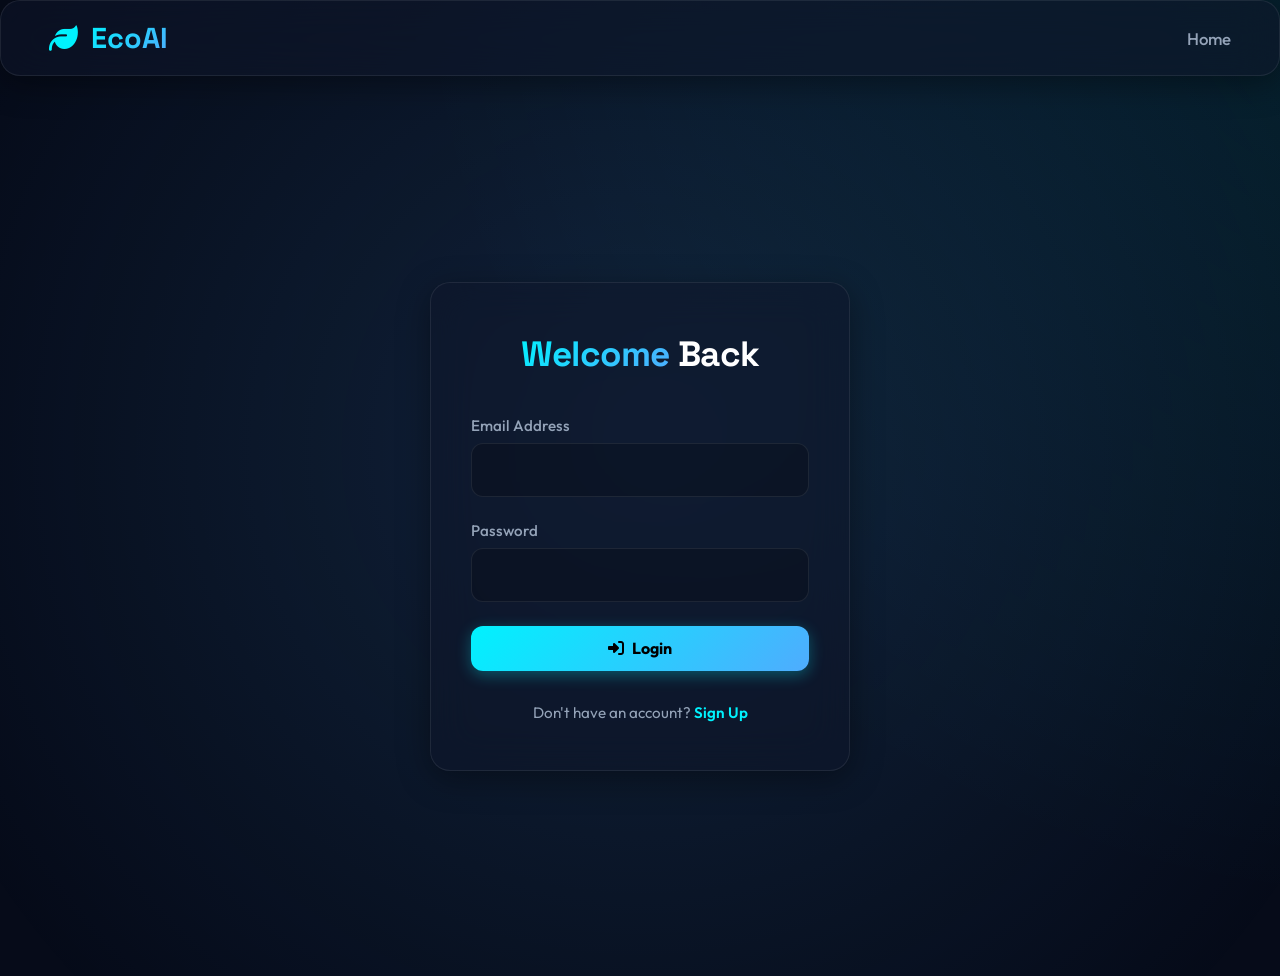
<file: frontend/register.html>
<!DOCTYPE html>
<html lang="en">
<head>
    <meta charset="UTF-8">
    <meta name="viewport" content="width=device-width, initial-scale=1.0">
    <title>Login / Register - EcoAI</title>
    <link rel="stylesheet" href="https://cdnjs.cloudflare.com/ajax/libs/font-awesome/6.4.0/css/all.min.css">
    <link rel="stylesheet" href="static/css/style.css">
</head>
<body>
    <nav class="glass-panel">
        <div class="nav-brand">
            <i class="fa-solid fa-leaf" style="color: var(--success);"></i>
            <span class="gradient-text">EcoAI</span>
        </div>
        <div class="nav-links">
            <a href="index.html">Home</a>
        </div>
    </nav>

    <div class="auth-container">
        <!-- Login Form -->
        <div class="glass-panel auth-card" id="loginCard">
            <h2><span class="gradient-text">Welcome</span> Back</h2>
            <form id="loginForm">
                <div class="form-group">
                    <label>Email Address</label>
                    <input type="email" class="form-control" id="loginEmail" required>
                </div>
                <div class="form-group">
                    <label>Password</label>
                    <input type="password" class="form-control" id="loginPassword" required>
                </div>
                <button type="submit" class="btn btn-primary" style="width: 100%;"><i class="fa-solid fa-right-to-bracket"></i> Login</button>
            </form>
            <div class="switch-auth">
                Don't have an account? <a href="#" id="showRegister">Sign Up</a>
            </div>
        </div>

        <!-- Register Form -->
        <div class="glass-panel auth-card" id="registerCard" style="display: none;">
            <h2>Create <span class="gradient-text">Account</span></h2>
            <form id="registerForm">
                <div class="form-group">
                    <label>Full Name</label>
                    <input type="text" class="form-control" id="regName" required>
                </div>
                <div class="form-group">
                    <label>Email Address</label>
                    <input type="email" class="form-control" id="regEmail" required>
                </div>
                <div class="form-group">
                    <label>Password</label>
                    <input type="password" class="form-control" id="regPassword" required>
                </div>
                <button type="submit" class="btn btn-primary" style="width: 100%;"><i class="fa-solid fa-user-plus"></i> Sign Up</button>
            </form>
            <div class="switch-auth">
                Already have an account? <a href="#" id="showLogin">Login</a>
            </div>
        </div>
    </div>

    <div id="notification-area"></div>
    <script src="static/js/main.js"></script>
    <script>
        // Simple toggle logic for the auth forms
        document.getElementById('showRegister').addEventListener('click', (e) => {
            e.preventDefault();
            document.getElementById('loginCard').style.display = 'none';
            document.getElementById('registerCard').style.display = 'block';
        });

        document.getElementById('showLogin').addEventListener('click', (e) => {
            e.preventDefault();
            document.getElementById('registerCard').style.display = 'none';
            document.getElementById('loginCard').style.display = 'block';
        });
    </script>
</body>
</html>
</file>
<file: frontend/static/css/style.css>
@import url('https://fonts.googleapis.com/css2?family=Outfit:wght@300;400;500;600;700;800&family=Space+Grotesk:wght@700&display=swap');

:root {
  /* Dynamic Neon Palette */
  --primary: #00f2fe;
  --secondary: #4facfe;
  --accent: #ff0844;
  --success: #00f2fe; /* Updated for neon tech vibe */
  --warning: #f59e0b;
  --danger: #ff0844;
  
  /* Deep Dark Space Background */
  --bg-color: #060b19;
  
  /* Ultra-Premium Glassmorphism */
  --glass-bg: rgba(16, 23, 42, 0.55);
  --glass-border: rgba(255, 255, 255, 0.08);
  --glass-blur: blur(20px);
  --glass-shadow: 0 8px 32px 0 rgba(0, 0, 0, 0.37);
  --neon-glow: 0 0 15px rgba(0, 242, 254, 0.4);
  
  /* Text */
  --text-primary: #ffffff;
  --text-secondary: #94a3b8;
  --text-muted: #64748b;
}

* {
  margin: 0;
  padding: 0;
  box-sizing: border-box;
}

body {
  font-family: 'Outfit', sans-serif;
  background-color: var(--bg-color);
  color: var(--text-primary);
  min-height: 100vh;
  overflow-x: hidden;
  position: relative;
}

/* 🌌 Dynamic Animated Background */
body::before {
  content: "";
  position: fixed;
  top: -50%;
  left: -50%;
  width: 200%;
  height: 200%;
  background: radial-gradient(circle at 50% 50%, rgba(79, 172, 254, 0.15) 0%, rgba(6, 11, 25, 0) 50%),
              radial-gradient(circle at 80% 20%, rgba(0, 242, 254, 0.1) 0%, rgba(6, 11, 25, 0) 40%);
  animation: rotateGradient 20s linear infinite;
  z-index: -1;
}

@keyframes rotateGradient {
  0% { transform: rotate(0deg); }
  100% { transform: rotate(360deg); }
}

/* ✨ Ultra-Premium Glass Panel */
.glass-panel {
  background: var(--glass-bg);
  backdrop-filter: var(--glass-blur);
  -webkit-backdrop-filter: var(--glass-blur);
  border: 1px solid var(--glass-border);
  border-radius: 20px;
  box-shadow: var(--glass-shadow);
  transition: transform 0.3s ease, box-shadow 0.3s ease, border-color 0.3s ease;
}

.glass-panel:hover {
  border-color: rgba(0, 242, 254, 0.3);
  box-shadow: var(--glass-shadow), var(--neon-glow);
}

/* 🔠 Typography */
h1, h2, h3, h4, h5, h6 {
  font-family: 'Space Grotesk', sans-serif;
  color: var(--text-primary);
  letter-spacing: -0.02em;
}

.gradient-text {
  background: linear-gradient(135deg, var(--primary) 0%, var(--secondary) 100%);
  -webkit-background-clip: text;
  -webkit-text-fill-color: transparent;
  font-weight: 800;
  display: inline-block;
}

.container {
  max-width: 1300px;
  margin: 0 auto;
  padding: 2rem;
  animation: fadeIn 0.8s ease-out;
}

@keyframes fadeIn {
  from { opacity: 0; transform: translateY(20px); }
  to { opacity: 1; transform: translateY(0); }
}

/* 🧭 Navbar */
nav {
  position: sticky;
  top: 0;
  z-index: 1000;
  padding: 1.2rem 3rem;
  display: flex;
  justify-content: space-between;
  align-items: center;
  border-radius: 0 0 20px 20px;
  border-top: none;
  background: rgba(6, 11, 25, 0.8);
  backdrop-filter: blur(15px);
  border-bottom: 1px solid var(--glass-border);
}

.nav-brand {
  font-size: 1.8rem;
  font-family: 'Space Grotesk', sans-serif;
  display: flex;
  align-items: center;
  gap: 0.8rem;
}

.nav-links {
  display: flex;
  gap: 2rem;
  align-items: center;
}

.nav-links a {
  color: var(--text-secondary);
  text-decoration: none;
  font-weight: 500;
  transition: color 0.3s ease, text-shadow 0.3s ease;
  font-size: 1.05rem;
}

.nav-links a:hover {
  color: var(--primary);
  text-shadow: 0 0 10px rgba(0, 242, 254, 0.5);
}

/* 🚀 Buttons */
.btn {
  display: inline-flex;
  align-items: center;
  justify-content: center;
  gap: 0.5rem;
  padding: 0.8rem 1.8rem;
  border-radius: 12px;
  font-weight: 600;
  cursor: pointer;
  transition: all 0.3s cubic-bezier(0.4, 0, 0.2, 1);
  border: none;
  outline: none;
  text-decoration: none;
  font-family: 'Outfit', sans-serif;
  font-size: 1rem;
  position: relative;
  overflow: hidden;
}

.btn-primary {
  background: linear-gradient(135deg, var(--primary), var(--secondary));
  color: #000;
  font-weight: 700;
  box-shadow: 0 4px 15px rgba(0, 242, 254, 0.3);
}

.btn-primary:hover {
  transform: translateY(-3px) scale(1.02);
  box-shadow: 0 8px 25px rgba(0, 242, 254, 0.5);
}

.btn:disabled, .btn[disabled] {
  opacity: 0.5 !important;
  cursor: not-allowed !important;
  transform: none !important;
  box-shadow: none !important;
  background: var(--surface-light) !important;
  color: var(--text-secondary) !important;
}

.btn-primary:active {
  transform: translateY(1px);
}

.btn-outline {
  background: transparent;
  color: var(--primary);
  border: 1.5px solid var(--primary);
}

.btn-outline:hover {
  background: rgba(0, 242, 254, 0.1);
  box-shadow: inset 0 0 10px rgba(0, 242, 254, 0.2);
}

/* 📝 Forms */
.form-group {
  margin-bottom: 1.5rem;
  position: relative;
}

.form-group label {
  display: block;
  margin-bottom: 0.5rem;
  color: var(--text-secondary);
  font-size: 0.95rem;
  font-weight: 500;
}

.form-control {
  width: 100%;
  padding: 1rem 1.2rem;
  background: rgba(0, 0, 0, 0.2);
  border: 1px solid var(--glass-border);
  border-radius: 12px;
  color: var(--text-primary);
  font-family: 'Outfit', sans-serif;
  font-size: 1rem;
  transition: all 0.3s ease;
}

.form-control:focus {
  outline: none;
  border-color: var(--primary);
  background: rgba(0, 242, 254, 0.05);
  box-shadow: 0 0 0 4px rgba(0, 242, 254, 0.1);
}

/* 🔐 Auth Page (`register.html`) */
.auth-container {
  display: flex;
  justify-content: center;
  align-items: center;
  min-height: 100vh;
  padding: 2rem;
  position: relative;
}

.auth-card {
  width: 100%;
  max-width: 420px;
  padding: 3rem 2.5rem;
  animation: floatCard 6s ease-in-out infinite;
}

@keyframes floatCard {
  0%, 100% { transform: translateY(0); }
  50% { transform: translateY(-10px); }
}

.auth-card h2 {
  font-size: 2.2rem;
  margin-bottom: 2.5rem;
  text-align: center;
}

.switch-auth {
  margin-top: 2rem;
  text-align: center;
  font-size: 0.95rem;
  color: var(--text-secondary);
}

.switch-auth a {
  color: var(--primary);
  text-decoration: none;
  font-weight: 600;
  transition: color 0.3s ease;
}

.switch-auth a:hover {
  color: #fff;
  text-shadow: 0 0 8px var(--primary);
}

/* 🏠 User Dashboard Hero */
.hero-section {
  text-align: center;
  padding: 4rem 0 2rem 0;
}

.hero-section h1 {
  font-size: 3.5rem;
  margin-bottom: 1rem;
}

.hero-section p {
  font-size: 1.2rem;
  color: var(--text-secondary);
  max-width: 600px;
  margin: 0 auto;
}

/* 📤 File Upload Area (Redesigned) */
.upload-container {
  max-width: 800px;
  margin: 3rem auto;
}

.upload-area {
  border: 2px dashed rgba(0, 242, 254, 0.4);
  background: rgba(0, 242, 254, 0.03);
  border-radius: 24px;
  padding: 4rem 2rem;
  text-align: center;
  cursor: pointer;
  transition: all 0.4s cubic-bezier(0.4, 0, 0.2, 1);
  position: relative;
  overflow: hidden;
}

.upload-area::before {
  content: "";
  position: absolute;
  top: 0; left: 0; width: 100%; height: 100%;
  background: radial-gradient(circle at center, rgba(0, 242, 254, 0.1) 0%, transparent 70%);
  opacity: 0;
  transition: opacity 0.4s ease;
}

.upload-area:hover, .upload-area.dragover {
  border-color: var(--primary);
  transform: scale(1.02);
  box-shadow: 0 10px 40px rgba(0, 242, 254, 0.15);
}

.upload-area:hover::before, .upload-area.dragover::before {
  opacity: 1;
}

.upload-icon {
  font-size: 4rem;
  color: var(--primary);
  margin-bottom: 1.5rem;
  display: inline-block;
  animation: bounce 2s infinite;
}

@keyframes bounce {
  0%, 20%, 50%, 80%, 100% { transform: translateY(0); }
  40% { transform: translateY(-15px); }
  60% { transform: translateY(-7px); }
}

.upload-text h3 {
  font-size: 1.5rem;
  margin-bottom: 0.5rem;
}

.upload-text p {
  color: var(--text-muted);
}

#imagePreview {
  max-width: 100%;
  max-height: 350px;
  border-radius: 16px;
  margin-top: 2rem;
  display: none;
  box-shadow: 0 10px 30px rgba(0,0,0,0.5);
  border: 1px solid var(--glass-border);
}

/* 📊 Admin Layout (Sidebar & Grid) */
.admin-layout {
  display: flex;
  min-height: 100vh;
}

.admin-sidebar {
  width: 280px;
  padding: 2rem;
  border-right: 1px solid var(--glass-border);
  background: rgba(6, 11, 25, 0.7);
  backdrop-filter: blur(20px);
  position: fixed;
  height: 100vh;
}

.admin-sidebar .nav-brand {
  margin-bottom: 3rem;
}

.sidebar-menu {
  list-style: none;
}

.sidebar-menu li {
  margin-bottom: 0.5rem;
}

.sidebar-menu a {
  display: flex;
  align-items: center;
  gap: 1rem;
  padding: 1rem 1.5rem;
  color: var(--text-secondary);
  text-decoration: none;
  border-radius: 12px;
  transition: all 0.3s ease;
  font-weight: 500;
}

.sidebar-menu a:hover, .sidebar-menu a.active {
  background: rgba(0, 242, 254, 0.1);
  color: var(--primary);
  box-shadow: inset 4px 0 0 var(--primary);
}

.admin-content {
  flex: 1;
  margin-left: 280px;
  padding: 3rem;
}

.dashboard-header {
  display: flex;
  justify-content: space-between;
  align-items: center;
  margin-bottom: 3rem;
}

.stats-grid {
  display: grid;
  grid-template-columns: repeat(auto-fit, minmax(280px, 1fr));
  gap: 2rem;
  margin-bottom: 3rem;
}

.stat-card {
  display: flex;
  align-items: center;
  gap: 1.5rem;
  padding: 2rem;
}

.stat-icon {
  width: 70px;
  height: 70px;
  border-radius: 16px;
  background: rgba(0, 242, 254, 0.1);
  color: var(--primary);
  display: flex;
  justify-content: center;
  align-items: center;
  font-size: 2rem;
  box-shadow: inset 0 0 20px rgba(0, 242, 254, 0.1);
}

.stat-details h3 {
  font-size: 2.5rem;
  margin-bottom: 0.2rem;
  color: #fff;
}

.stat-details p {
  color: var(--text-secondary);
  font-size: 1rem;
  text-transform: uppercase;
  letter-spacing: 0.05em;
}

.charts-grid {
  display: grid;
  grid-template-columns: 2fr 1fr;
  gap: 2rem;
  margin-bottom: 3rem;
}

.chart-card {
  padding: 2rem;
}

/* 🗺️ Maps */
#map {
  height: 420px;
  min-height: 420px;
  width: 100%;
  border-radius: 16px;
  margin-top: 1rem;
  z-index: 10;
  border: 1px solid var(--glass-border);
  background: #111827;
  overflow: hidden;
  box-shadow: 0 8px 32px rgba(0, 0, 0, 0.4);
}

/* 🏷️ Badges */
.badge {
  padding: 0.4rem 1rem;
  border-radius: 9999px;
  font-size: 0.85rem;
  font-weight: 700;
  text-transform: uppercase;
  letter-spacing: 0.05em;
  display: inline-block;
}
.badge.pending { background: rgba(245, 158, 11, 0.15); color: var(--warning); border: 1px solid rgba(245, 158, 11, 0.3); }
.badge.scheduled { background: rgba(0, 242, 254, 0.15); color: var(--primary); border: 1px solid rgba(0, 242, 254, 0.3); }
.badge.collected { background: rgba(0, 242, 254, 0.15); color: var(--success); border: 1px solid rgba(0, 242, 254, 0.3); }
.badge.rejected { background: rgba(255, 8, 68, 0.15); color: var(--danger); border: 1px solid rgba(255, 8, 68, 0.3); }

/* 📋 Tables */
.table-responsive {
  overflow-x: auto;
  border-radius: 12px;
}

table {
  width: 100%;
  border-collapse: separate;
  border-spacing: 0;
  margin-top: 1rem;
}

th, td {
  padding: 1.2rem 1.5rem;
  text-align: left;
  border-bottom: 1px solid var(--glass-border);
}

th {
  color: var(--text-secondary);
  font-weight: 600;
  text-transform: uppercase;
  font-size: 0.85rem;
  letter-spacing: 0.05em;
  background: rgba(0,0,0,0.2);
}

tbody tr {
  transition: background 0.3s ease;
}

tbody tr:hover {
  background: rgba(0, 242, 254, 0.05);
}

/* 🔔 Notifications */
#notification-area {
  position: fixed;
  bottom: 2rem;
  right: 2rem;
  z-index: 9999;
  display: flex;
  flex-direction: column;
  gap: 1rem;
}

.notification {
  padding: 1.2rem 2rem;
  border-radius: 12px;
  color: #fff;
  display: flex;
  align-items: center;
  gap: 1rem;
  box-shadow: 0 10px 30px rgba(0,0,0,0.5);
  animation: slideIn 0.4s cubic-bezier(0.4, 0, 0.2, 1);
  font-weight: 500;
  border-left: 4px solid transparent;
}

.notification.success { background: rgba(16, 23, 42, 0.9); border-left-color: var(--success); }
.notification.error { background: rgba(16, 23, 42, 0.9); border-left-color: var(--danger); }
.notification.info { background: rgba(16, 23, 42, 0.9); border-left-color: var(--primary); }

@keyframes slideIn {
  from { transform: translateX(120%); opacity: 0; }
  to { transform: translateX(0); opacity: 1; }
}

/* 🌀 Loading Spinner */
.spinner {
  display: none;
  width: 50px;
  height: 50px;
  border: 4px solid rgba(0, 242, 254, 0.1);
  border-left-color: var(--primary);
  border-radius: 50%;
  animation: spin 1s cubic-bezier(0.4, 0, 0.2, 1) infinite;
  margin: 2rem auto;
}

@keyframes spin {
  to { transform: rotate(360deg); }
}

/* Modal specific (if added later) */
.modal-overlay {
  background: rgba(0, 0, 0, 0.8);
  backdrop-filter: blur(5px);
}
</file>
